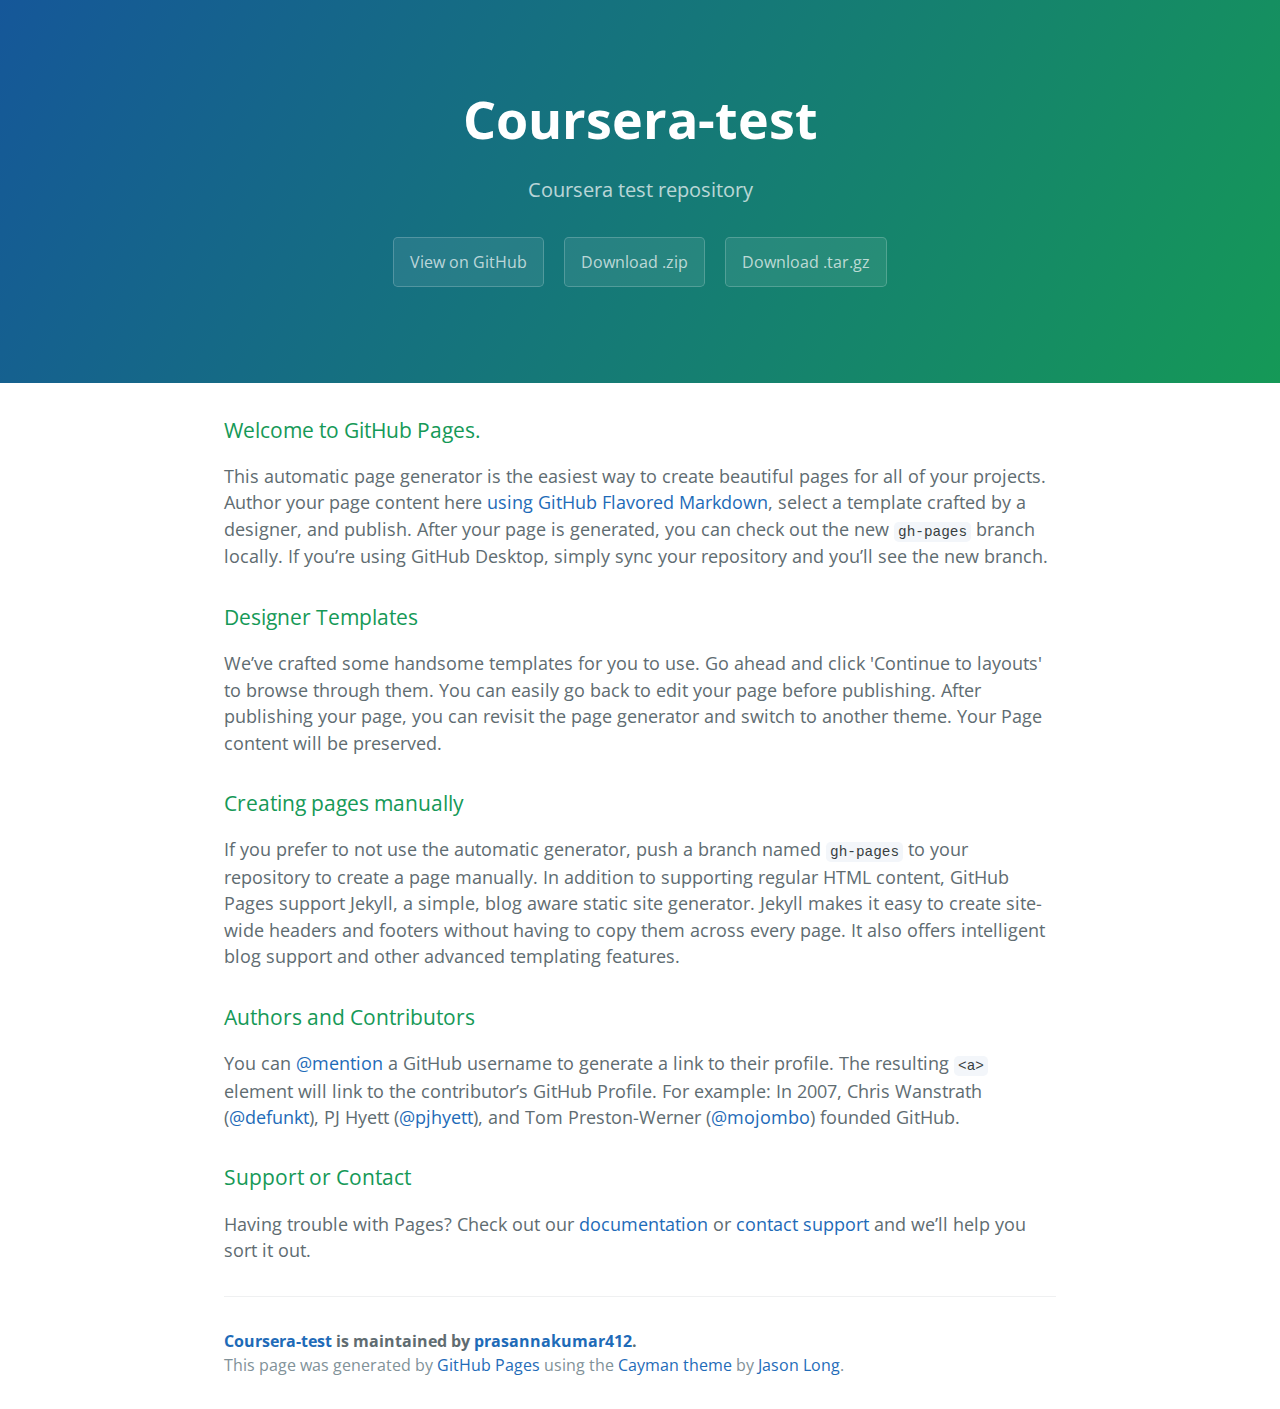
<file: index.html>
<!DOCTYPE html>
<html lang="en-us">
  <head>
    <meta charset="UTF-8">
    <title>Coursera-test by prasannakumar412</title>
    <meta name="viewport" content="width=device-width, initial-scale=1">
    <link rel="stylesheet" type="text/css" href="stylesheets/normalize.css" media="screen">
    <link href='https://fonts.googleapis.com/css?family=Open+Sans:400,700' rel='stylesheet' type='text/css'>
    <link rel="stylesheet" type="text/css" href="stylesheets/stylesheet.css" media="screen">
    <link rel="stylesheet" type="text/css" href="stylesheets/github-light.css" media="screen">
  </head>
  <body>
    <section class="page-header">
      <h1 class="project-name">Coursera-test</h1>
      <h2 class="project-tagline">Coursera test repository</h2>
      <a href="https://github.com/prasannakumar412/coursera-test" class="btn">View on GitHub</a>
      <a href="https://github.com/prasannakumar412/coursera-test/zipball/master" class="btn">Download .zip</a>
      <a href="https://github.com/prasannakumar412/coursera-test/tarball/master" class="btn">Download .tar.gz</a>
    </section>

    <section class="main-content">
      <h3>
<a id="welcome-to-github-pages" class="anchor" href="#welcome-to-github-pages" aria-hidden="true"><span aria-hidden="true" class="octicon octicon-link"></span></a>Welcome to GitHub Pages.</h3>

<p>This automatic page generator is the easiest way to create beautiful pages for all of your projects. Author your page content here <a href="https://guides.github.com/features/mastering-markdown/">using GitHub Flavored Markdown</a>, select a template crafted by a designer, and publish. After your page is generated, you can check out the new <code>gh-pages</code> branch locally. If you’re using GitHub Desktop, simply sync your repository and you’ll see the new branch.</p>

<h3>
<a id="designer-templates" class="anchor" href="#designer-templates" aria-hidden="true"><span aria-hidden="true" class="octicon octicon-link"></span></a>Designer Templates</h3>

<p>We’ve crafted some handsome templates for you to use. Go ahead and click 'Continue to layouts' to browse through them. You can easily go back to edit your page before publishing. After publishing your page, you can revisit the page generator and switch to another theme. Your Page content will be preserved.</p>

<h3>
<a id="creating-pages-manually" class="anchor" href="#creating-pages-manually" aria-hidden="true"><span aria-hidden="true" class="octicon octicon-link"></span></a>Creating pages manually</h3>

<p>If you prefer to not use the automatic generator, push a branch named <code>gh-pages</code> to your repository to create a page manually. In addition to supporting regular HTML content, GitHub Pages support Jekyll, a simple, blog aware static site generator. Jekyll makes it easy to create site-wide headers and footers without having to copy them across every page. It also offers intelligent blog support and other advanced templating features.</p>

<h3>
<a id="authors-and-contributors" class="anchor" href="#authors-and-contributors" aria-hidden="true"><span aria-hidden="true" class="octicon octicon-link"></span></a>Authors and Contributors</h3>

<p>You can <a href="https://help.github.com/articles/basic-writing-and-formatting-syntax/#mentioning-users-and-teams" class="user-mention">@mention</a> a GitHub username to generate a link to their profile. The resulting <code>&lt;a&gt;</code> element will link to the contributor’s GitHub Profile. For example: In 2007, Chris Wanstrath (<a href="https://github.com/defunkt" class="user-mention">@defunkt</a>), PJ Hyett (<a href="https://github.com/pjhyett" class="user-mention">@pjhyett</a>), and Tom Preston-Werner (<a href="https://github.com/mojombo" class="user-mention">@mojombo</a>) founded GitHub.</p>

<h3>
<a id="support-or-contact" class="anchor" href="#support-or-contact" aria-hidden="true"><span aria-hidden="true" class="octicon octicon-link"></span></a>Support or Contact</h3>

<p>Having trouble with Pages? Check out our <a href="https://help.github.com/pages">documentation</a> or <a href="https://github.com/contact">contact support</a> and we’ll help you sort it out.</p>

      <footer class="site-footer">
        <span class="site-footer-owner"><a href="https://github.com/prasannakumar412/coursera-test">Coursera-test</a> is maintained by <a href="https://github.com/prasannakumar412">prasannakumar412</a>.</span>

        <span class="site-footer-credits">This page was generated by <a href="https://pages.github.com">GitHub Pages</a> using the <a href="https://github.com/jasonlong/cayman-theme">Cayman theme</a> by <a href="https://twitter.com/jasonlong">Jason Long</a>.</span>
      </footer>

    </section>

  
  </body>
</html>
</file>
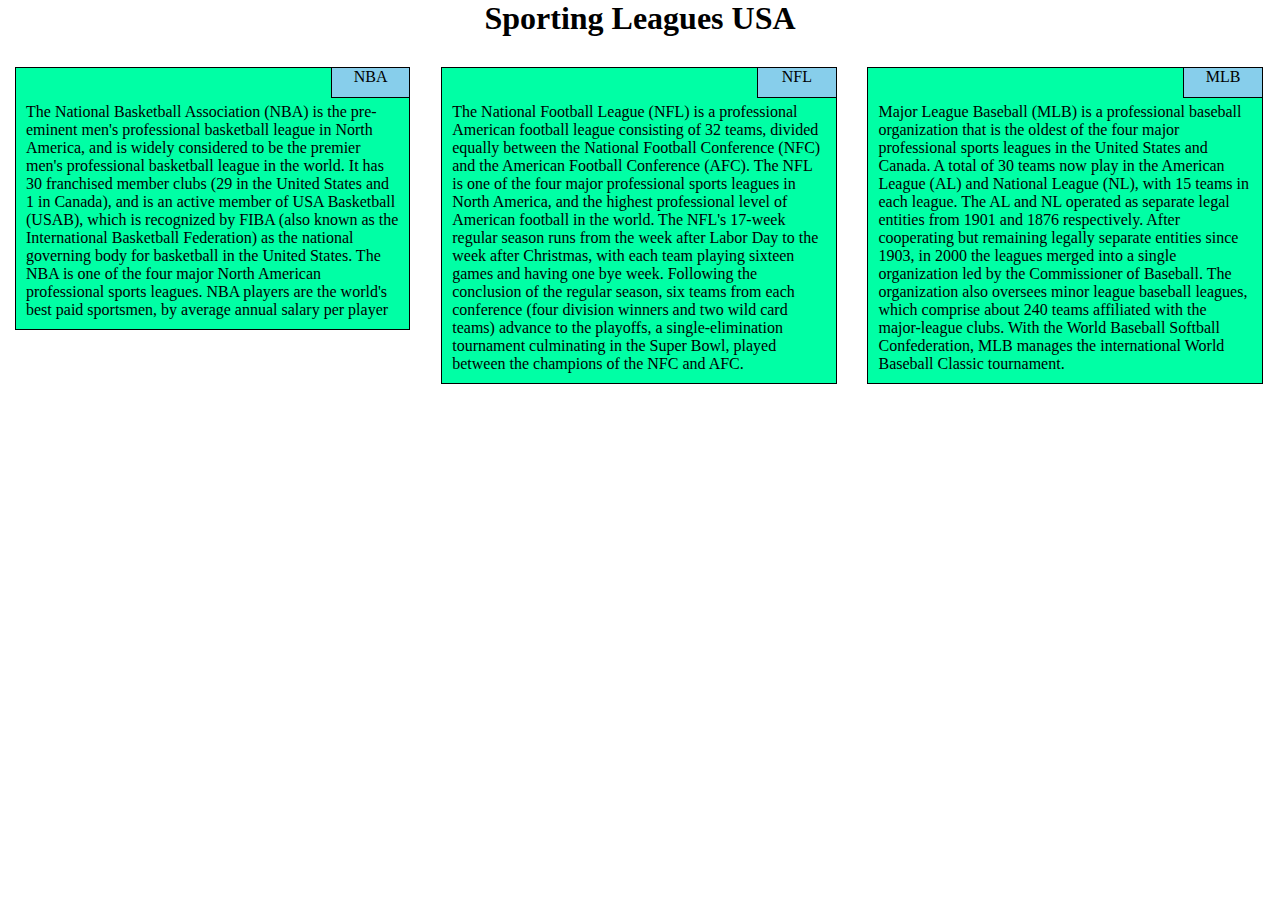
<file: assignment-mod2/index.html>
<!DOCTYPE html>
<html>
<head>
 	<meta charset="UTF-8">
	<title>Assignment2</title>
<link rel="stylesheet" href="css/indexstylesheet.css">
</head>
<body>
<h1>Sporting Leagues USA</h1>

<section class="col-lg-4 col-md-6 col-sm-12" >
<div class ="sec-div">
<p class="sec-title">NBA</p>
<p class="sec-content">
The National Basketball Association (NBA) is the pre-eminent men's professional basketball league in North America, and is widely considered to be the premier men's professional basketball league in the world. It has 30 franchised member clubs (29 in the United States and 1 in Canada), and is an active member of USA Basketball (USAB), which is recognized by FIBA (also known as the International Basketball Federation) as the national governing body for basketball in the United States. The NBA is one of the four major North American professional sports leagues. NBA players are the world's best paid sportsmen, by average annual salary per player
</p>
<div>
</section>

<section class="col-lg-4 col-md-6 col-sm-12 ">
<div class ="sec-div">
<p class="sec-title">NFL</p>
<p class="sec-content">
The National Football League (NFL) is a professional American football league consisting of 32 teams, divided equally between the National Football Conference (NFC) and the American Football Conference (AFC). The NFL is one of the four major professional sports leagues in North America, and the highest professional level of American football in the world. The NFL's 17-week regular season runs from the week after Labor Day to the week after Christmas, with each team playing sixteen games and having one bye week. Following the conclusion of the regular season, six teams from each conference (four division winners and two wild card teams) advance to the playoffs, a single-elimination tournament culminating in the Super Bowl, played between the champions of the NFC and AFC.
</p>
</div>
</section>

<section class="col-lg-4 col-md-12 col-sm-12">
<div class ="sec-div">
<p class="sec-title">MLB</p>
<p class="sec-content">
Major League Baseball (MLB) is a professional baseball organization that is the oldest of the four major professional sports leagues in the United States and Canada. A total of 30 teams now play in the American League (AL) and National League (NL), with 15 teams in each league. The AL and NL operated as separate legal entities from 1901 and 1876 respectively. After cooperating but remaining legally separate entities since 1903, in 2000 the leagues merged into a single organization led by the Commissioner of Baseball. The organization also oversees minor league baseball leagues, which comprise about 240 teams affiliated with the major-league clubs. With the World Baseball Softball Confederation, MLB manages the international World Baseball Classic tournament.
</p>
</div>
</section>




</body>
</html>
</file>
<file: stylesheets/stylesheet.css>
* {
  box-sizing: border-box; }

body {
  padding: 0;
  margin: 0;
  font-family: "Open Sans", "Helvetica Neue", Helvetica, Arial, sans-serif;
  font-size: 16px;
  line-height: 1.5;
  color: #606c71; }

a {
  color: #1e6bb8;
  text-decoration: none; }
  a:hover {
    text-decoration: underline; }

.btn {
  display: inline-block;
  margin-bottom: 1rem;
  color: rgba(255, 255, 255, 0.7);
  background-color: rgba(255, 255, 255, 0.08);
  border-color: rgba(255, 255, 255, 0.2);
  border-style: solid;
  border-width: 1px;
  border-radius: 0.3rem;
  transition: color 0.2s, background-color 0.2s, border-color 0.2s; }
  .btn + .btn {
    margin-left: 1rem; }

.btn:hover {
  color: rgba(255, 255, 255, 0.8);
  text-decoration: none;
  background-color: rgba(255, 255, 255, 0.2);
  border-color: rgba(255, 255, 255, 0.3); }

@media screen and (min-width: 64em) {
  .btn {
    padding: 0.75rem 1rem; } }

@media screen and (min-width: 42em) and (max-width: 64em) {
  .btn {
    padding: 0.6rem 0.9rem;
    font-size: 0.9rem; } }

@media screen and (max-width: 42em) {
  .btn {
    display: block;
    width: 100%;
    padding: 0.75rem;
    font-size: 0.9rem; }
    .btn + .btn {
      margin-top: 1rem;
      margin-left: 0; } }

.page-header {
  color: #fff;
  text-align: center;
  background-color: #159957;
  background-image: linear-gradient(120deg, #155799, #159957); }

@media screen and (min-width: 64em) {
  .page-header {
    padding: 5rem 6rem; } }

@media screen and (min-width: 42em) and (max-width: 64em) {
  .page-header {
    padding: 3rem 4rem; } }

@media screen and (max-width: 42em) {
  .page-header {
    padding: 2rem 1rem; } }

.project-name {
  margin-top: 0;
  margin-bottom: 0.1rem; }

@media screen and (min-width: 64em) {
  .project-name {
    font-size: 3.25rem; } }

@media screen and (min-width: 42em) and (max-width: 64em) {
  .project-name {
    font-size: 2.25rem; } }

@media screen and (max-width: 42em) {
  .project-name {
    font-size: 1.75rem; } }

.project-tagline {
  margin-bottom: 2rem;
  font-weight: normal;
  opacity: 0.7; }

@media screen and (min-width: 64em) {
  .project-tagline {
    font-size: 1.25rem; } }

@media screen and (min-width: 42em) and (max-width: 64em) {
  .project-tagline {
    font-size: 1.15rem; } }

@media screen and (max-width: 42em) {
  .project-tagline {
    font-size: 1rem; } }

.main-content :first-child {
  margin-top: 0; }
.main-content img {
  max-width: 100%; }
.main-content h1, .main-content h2, .main-content h3, .main-content h4, .main-content h5, .main-content h6 {
  margin-top: 2rem;
  margin-bottom: 1rem;
  font-weight: normal;
  color: #159957; }
.main-content p {
  margin-bottom: 1em; }
.main-content code {
  padding: 2px 4px;
  font-family: Consolas, "Liberation Mono", Menlo, Courier, monospace;
  font-size: 0.9rem;
  color: #383e41;
  background-color: #f3f6fa;
  border-radius: 0.3rem; }
.main-content pre {
  padding: 0.8rem;
  margin-top: 0;
  margin-bottom: 1rem;
  font: 1rem Consolas, "Liberation Mono", Menlo, Courier, monospace;
  color: #567482;
  word-wrap: normal;
  background-color: #f3f6fa;
  border: solid 1px #dce6f0;
  border-radius: 0.3rem; }
  .main-content pre > code {
    padding: 0;
    margin: 0;
    font-size: 0.9rem;
    color: #567482;
    word-break: normal;
    white-space: pre;
    background: transparent;
    border: 0; }
.main-content .highlight {
  margin-bottom: 1rem; }
  .main-content .highlight pre {
    margin-bottom: 0;
    word-break: normal; }
.main-content .highlight pre, .main-content pre {
  padding: 0.8rem;
  overflow: auto;
  font-size: 0.9rem;
  line-height: 1.45;
  border-radius: 0.3rem; }
.main-content pre code, .main-content pre tt {
  display: inline;
  max-width: initial;
  padding: 0;
  margin: 0;
  overflow: initial;
  line-height: inherit;
  word-wrap: normal;
  background-color: transparent;
  border: 0; }
  .main-content pre code:before, .main-content pre code:after, .main-content pre tt:before, .main-content pre tt:after {
    content: normal; }
.main-content ul, .main-content ol {
  margin-top: 0; }
.main-content blockquote {
  padding: 0 1rem;
  margin-left: 0;
  color: #819198;
  border-left: 0.3rem solid #dce6f0; }
  .main-content blockquote > :first-child {
    margin-top: 0; }
  .main-content blockquote > :last-child {
    margin-bottom: 0; }
.main-content table {
  display: block;
  width: 100%;
  overflow: auto;
  word-break: normal;
  word-break: keep-all; }
  .main-content table th {
    font-weight: bold; }
  .main-content table th, .main-content table td {
    padding: 0.5rem 1rem;
    border: 1px solid #e9ebec; }
.main-content dl {
  padding: 0; }
  .main-content dl dt {
    padding: 0;
    margin-top: 1rem;
    font-size: 1rem;
    font-weight: bold; }
  .main-content dl dd {
    padding: 0;
    margin-bottom: 1rem; }
.main-content hr {
  height: 2px;
  padding: 0;
  margin: 1rem 0;
  background-color: #eff0f1;
  border: 0; }

@media screen and (min-width: 64em) {
  .main-content {
    max-width: 64rem;
    padding: 2rem 6rem;
    margin: 0 auto;
    font-size: 1.1rem; } }

@media screen and (min-width: 42em) and (max-width: 64em) {
  .main-content {
    padding: 2rem 4rem;
    font-size: 1.1rem; } }

@media screen and (max-width: 42em) {
  .main-content {
    padding: 2rem 1rem;
    font-size: 1rem; } }

.site-footer {
  padding-top: 2rem;
  margin-top: 2rem;
  border-top: solid 1px #eff0f1; }

.site-footer-owner {
  display: block;
  font-weight: bold; }

.site-footer-credits {
  color: #819198; }

@media screen and (min-width: 64em) {
  .site-footer {
    font-size: 1rem; } }

@media screen and (min-width: 42em) and (max-width: 64em) {
  .site-footer {
    font-size: 1rem; } }

@media screen and (max-width: 42em) {
  .site-footer {
    font-size: 0.9rem; } }
</file>
<file: stylesheets/github-light.css>
/*
   Copyright 2014 GitHub Inc.

   Licensed under the Apache License, Version 2.0 (the "License");
   you may not use this file except in compliance with the License.
   You may obtain a copy of the License at

       http://www.apache.org/licenses/LICENSE-2.0

   Unless required by applicable law or agreed to in writing, software
   distributed under the License is distributed on an "AS IS" BASIS,
   WITHOUT WARRANTIES OR CONDITIONS OF ANY KIND, either express or implied.
   See the License for the specific language governing permissions and
   limitations under the License.

*/

.pl-c /* comment */ {
  color: #969896;
}

.pl-c1      /* constant, markup.raw, meta.diff.header, meta.module-reference, meta.property-name, support, support.constant, support.variable, variable.other.constant */,
.pl-s .pl-v /* string variable */ {
  color: #0086b3;
}

.pl-e  /* entity */,
.pl-en /* entity.name */ {
  color: #795da3;
}

.pl-s .pl-s1 /* string source */,
.pl-smi      /* storage.modifier.import, storage.modifier.package, storage.type.java, variable.other, variable.parameter.function */ {
  color: #333;
}

.pl-ent /* entity.name.tag */ {
  color: #63a35c;
}

.pl-k /* keyword, storage, storage.type */ {
  color: #a71d5d;
}

.pl-pds              /* punctuation.definition.string, string.regexp.character-class */,
.pl-s                /* string */,
.pl-s .pl-pse .pl-s1 /* string punctuation.section.embedded source */,
.pl-sr               /* string.regexp */,
.pl-sr .pl-cce       /* string.regexp constant.character.escape */,
.pl-sr .pl-sra       /* string.regexp string.regexp.arbitrary-repitition */,
.pl-sr .pl-sre       /* string.regexp source.ruby.embedded */ {
  color: #183691;
}

.pl-v /* variable */ {
  color: #ed6a43;
}

.pl-id /* invalid.deprecated */ {
  color: #b52a1d;
}

.pl-ii /* invalid.illegal */ {
  background-color: #b52a1d;
  color: #f8f8f8;
}

.pl-sr .pl-cce /* string.regexp constant.character.escape */ {
  color: #63a35c;
  font-weight: bold;
}

.pl-ml /* markup.list */ {
  color: #693a17;
}

.pl-mh        /* markup.heading */,
.pl-mh .pl-en /* markup.heading entity.name */,
.pl-ms        /* meta.separator */ {
  color: #1d3e81;
  font-weight: bold;
}

.pl-mq /* markup.quote */ {
  color: #008080;
}

.pl-mi /* markup.italic */ {
  color: #333;
  font-style: italic;
}

.pl-mb /* markup.bold */ {
  color: #333;
  font-weight: bold;
}

.pl-md /* markup.deleted, meta.diff.header.from-file */ {
  background-color: #ffecec;
  color: #bd2c00;
}

.pl-mi1 /* markup.inserted, meta.diff.header.to-file */ {
  background-color: #eaffea;
  color: #55a532;
}

.pl-mdr /* meta.diff.range */ {
  color: #795da3;
  font-weight: bold;
}

.pl-mo /* meta.output */ {
  color: #1d3e81;
}
</file>
<file: assignment-mod2/css/indexstylesheet.css>
*
{
	box-sizing:border-box;
	margin:0;
	padding:0;
	
}
@media (min-width:993px)
{
	.col-lg-1,.col-lg-2,.col-lg-3,.col-lg-4,.col-lg-5,.col-lg-6,.col-lg-7,.col-lg-8,.col-lg-9,.col-lg-10,.col-lg-11,.col-lg-12
	{
		float:left;

	}

	.col-lg-1{width:8.33%;}
	.col-lg-2{width:16.66%;}
	.col-lg-3{width:25%;}
	.col-lg-4{width:33.3%;}
	.col-lg-5{width:41.65%;}
	.col-lg-6{width:50%;}
	.col-lg-7{width:58.3%;}
	.col-lg-8{width:66.64%;}
	.col-lg-9{width:75%;}
	.col-lg-10{width:83.3%;}
	.col-lg-11{width:91.6%;}
	.col-lg-12{width:100%;}
	
}

@media (min-width:768px) and (max-width:992px)
{
		.col-md-1,.col-md-2,.col-md-3,.col-md-4,.col-md-5,.col-md-6,.col-md-7,.col-md-8,.col-md-9,.col-md-10,.col-md-11,.col-md-12
	{
		float:left;

	}

	.col-md-1{width:8.33%;}
	.col-md-2{width:16.66%;}
	.col-md-3{width:25%;}
	.col-md-4{width:33.3%;}
	.col-md-5{width:41.65%;}
	.col-md-6{width:50%;}
	.col-md-7{width:58.3%;}
	.col-md-8{width:66.64%;}
	.col-md-9{width:75%;}
	.col-md-10{width:83.3%;}
	.col-md-11{width:91.6%;}
	.col-md-12{width:100%;}
	
}

@media (max-width:767px)
{
		.col-sm-1,.col-sm-2,.col-sm-3,.col-sm-4,.col-sm-5,.col-sm-6,.col-sm-7,.col-sm-8,.col-sm-9,.col-sm-10,.col-sm-11,.col-sm-12
	{
		float:left;

	}

	.col-sm-1{width:8.33%;}
	.col-sm-2{width:16.66%;}
	.col-sm-3{width:25%;}
	.col-sm-4{width:33.3%;}
	.col-sm-5{width:41.65%;}
	.col-sm-6{width:50%;}
	.col-sm-7{width:58.3%;}
	.col-sm-8{width:66.64%;}
	.col-sm-9{width:75%;}
	.col-sm-10{width:83.3%;}
	.col-sm-11{width:91.6%;}
	.col-sm-12{width:100%;}
}

h1
{

	text-align: center;
	padding-bottom: :15px;

}



section
{
   
   border-spacing: 10px;
   margin-right:0px;
    font-family:  serif,"Times new Roman";
   padding-right:10px;
   margin-top:30px;

   
}
.sec-title
{
	position:relative;
	left:80%;
	top:-20%;
	width:20%;
	height:30px;
	border-bottom:1px solid black;
	border-left: 1px solid black;
	text-align:center;
	padding-top:0px;
	background-color: skyblue;
}
.sec-content
{
	
	padding:10px 10px 10px 10px;
	padding-top:5px;
	
}
.sec-div
{
	background-color:#00ffa5 ;
	position:relative;
    overflow:auto;
	width:95%;
	border:1px solid black;
	margin-left:15px; 
}
</file>
